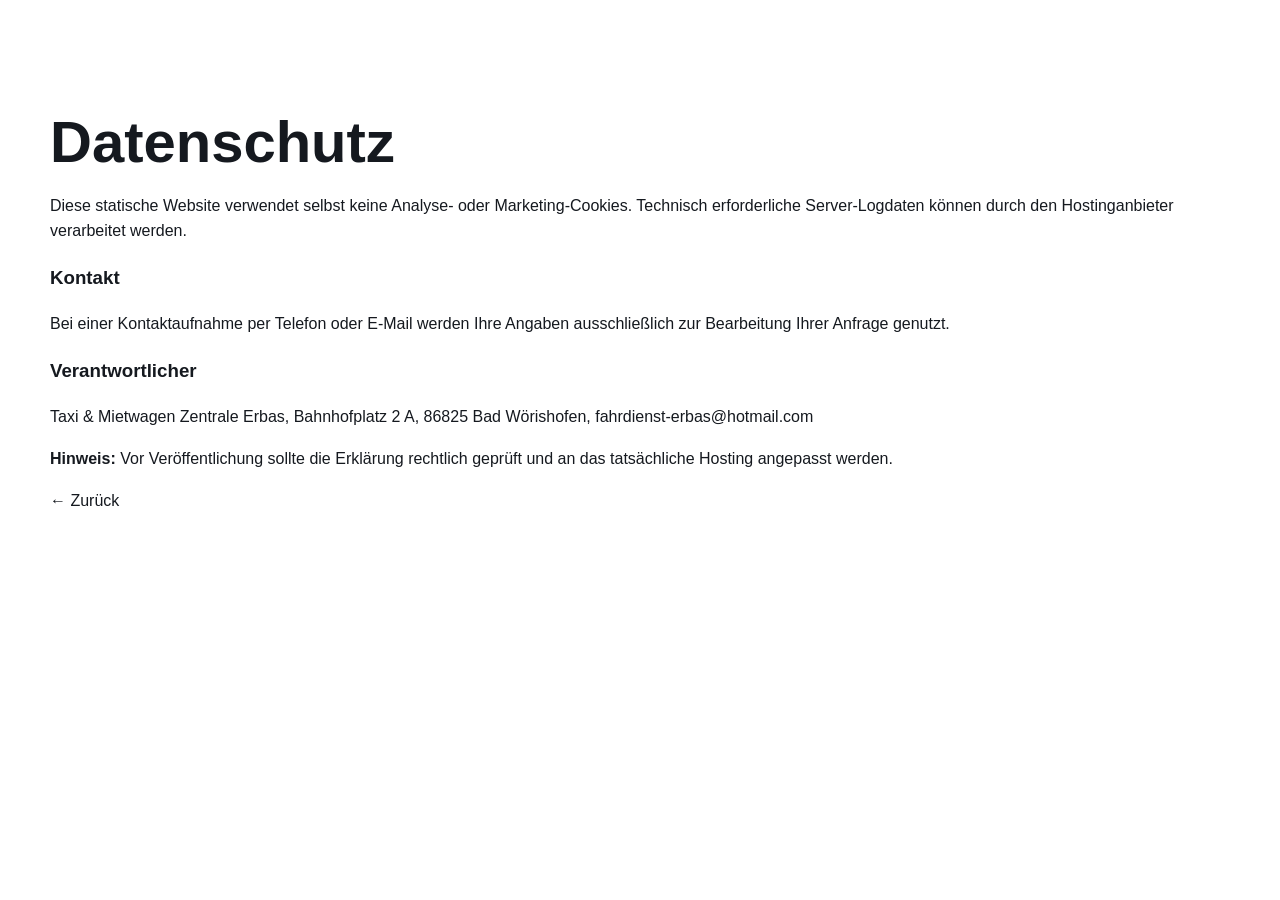
<file: datenschutz.html>
<!doctype html><html lang="de"><head><meta charset="utf-8"><meta name="viewport" content="width=device-width,initial-scale=1"><title>Datenschutz</title><link rel="stylesheet" href="assets/css/style.css"></head><body><main class="section"><div class="container"><h2>Datenschutz</h2><p>Diese statische Website verwendet selbst keine Analyse- oder Marketing-Cookies. Technisch erforderliche Server-Logdaten können durch den Hostinganbieter verarbeitet werden.</p><h3>Kontakt</h3><p>Bei einer Kontaktaufnahme per Telefon oder E-Mail werden Ihre Angaben ausschließlich zur Bearbeitung Ihrer Anfrage genutzt.</p><h3>Verantwortlicher</h3><p>Taxi & Mietwagen Zentrale Erbas, Bahnhofplatz 2 A, 86825 Bad Wörishofen, fahrdienst-erbas@hotmail.com</p><p><strong>Hinweis:</strong> Vor Veröffentlichung sollte die Erklärung rechtlich geprüft und an das tatsächliche Hosting angepasst werden.</p><a href="index.html">← Zurück</a></div></main></body></html>
</file>
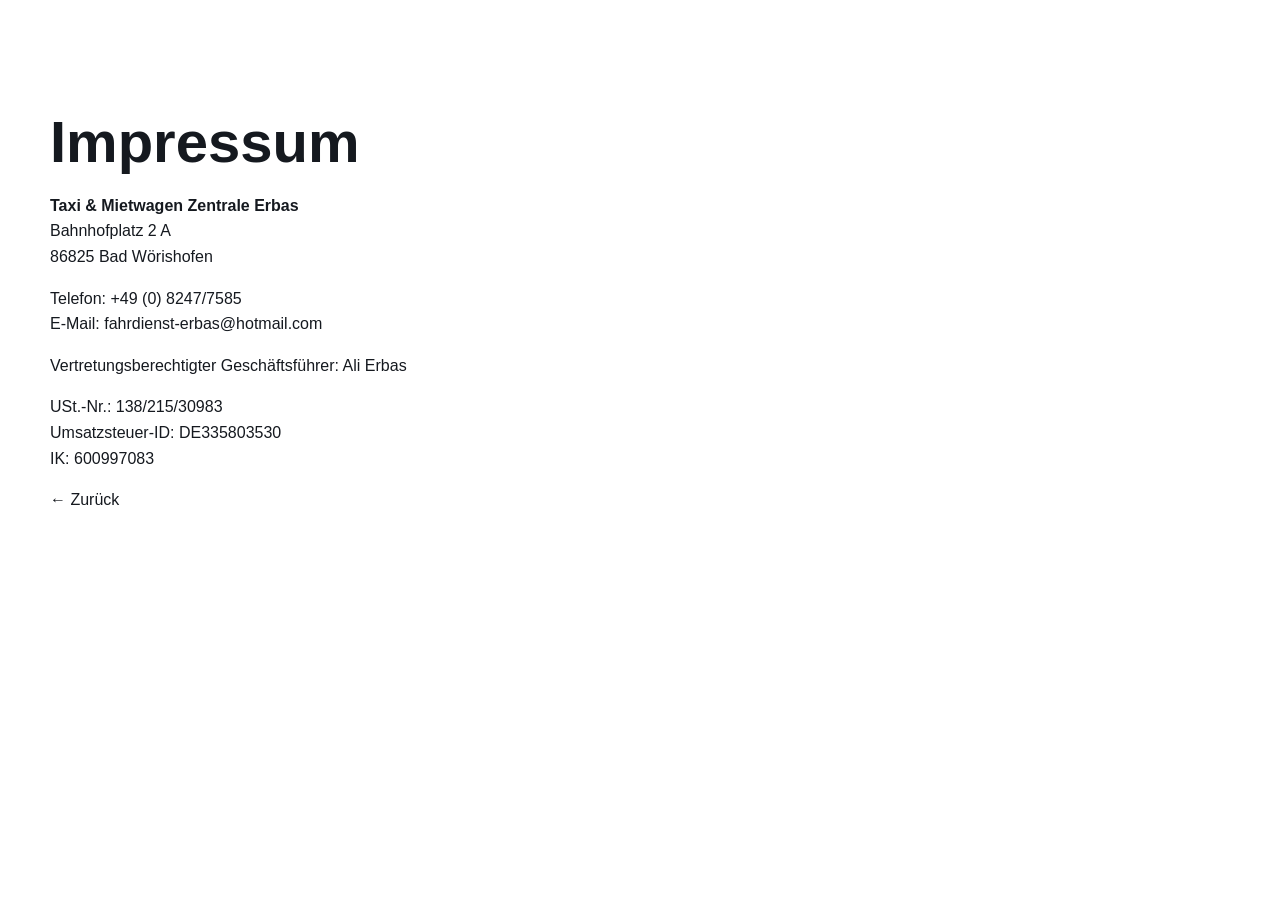
<file: impressum.html>
<!doctype html><html lang="de"><head><meta charset="utf-8"><meta name="viewport" content="width=device-width,initial-scale=1"><title>Impressum</title><link rel="stylesheet" href="assets/css/style.css"></head><body><main class="section"><div class="container"><h2>Impressum</h2><p><strong>Taxi & Mietwagen Zentrale Erbas</strong><br>Bahnhofplatz 2 A<br>86825 Bad Wörishofen</p><p>Telefon: +49 (0) 8247/7585<br>E-Mail: fahrdienst-erbas@hotmail.com</p><p>Vertretungsberechtigter Geschäftsführer: Ali Erbas</p><p>USt.-Nr.: 138/215/30983<br>Umsatzsteuer-ID: DE335803530<br>IK: 600997083</p><a href="index.html">← Zurück</a></div></main></body></html>
</file>
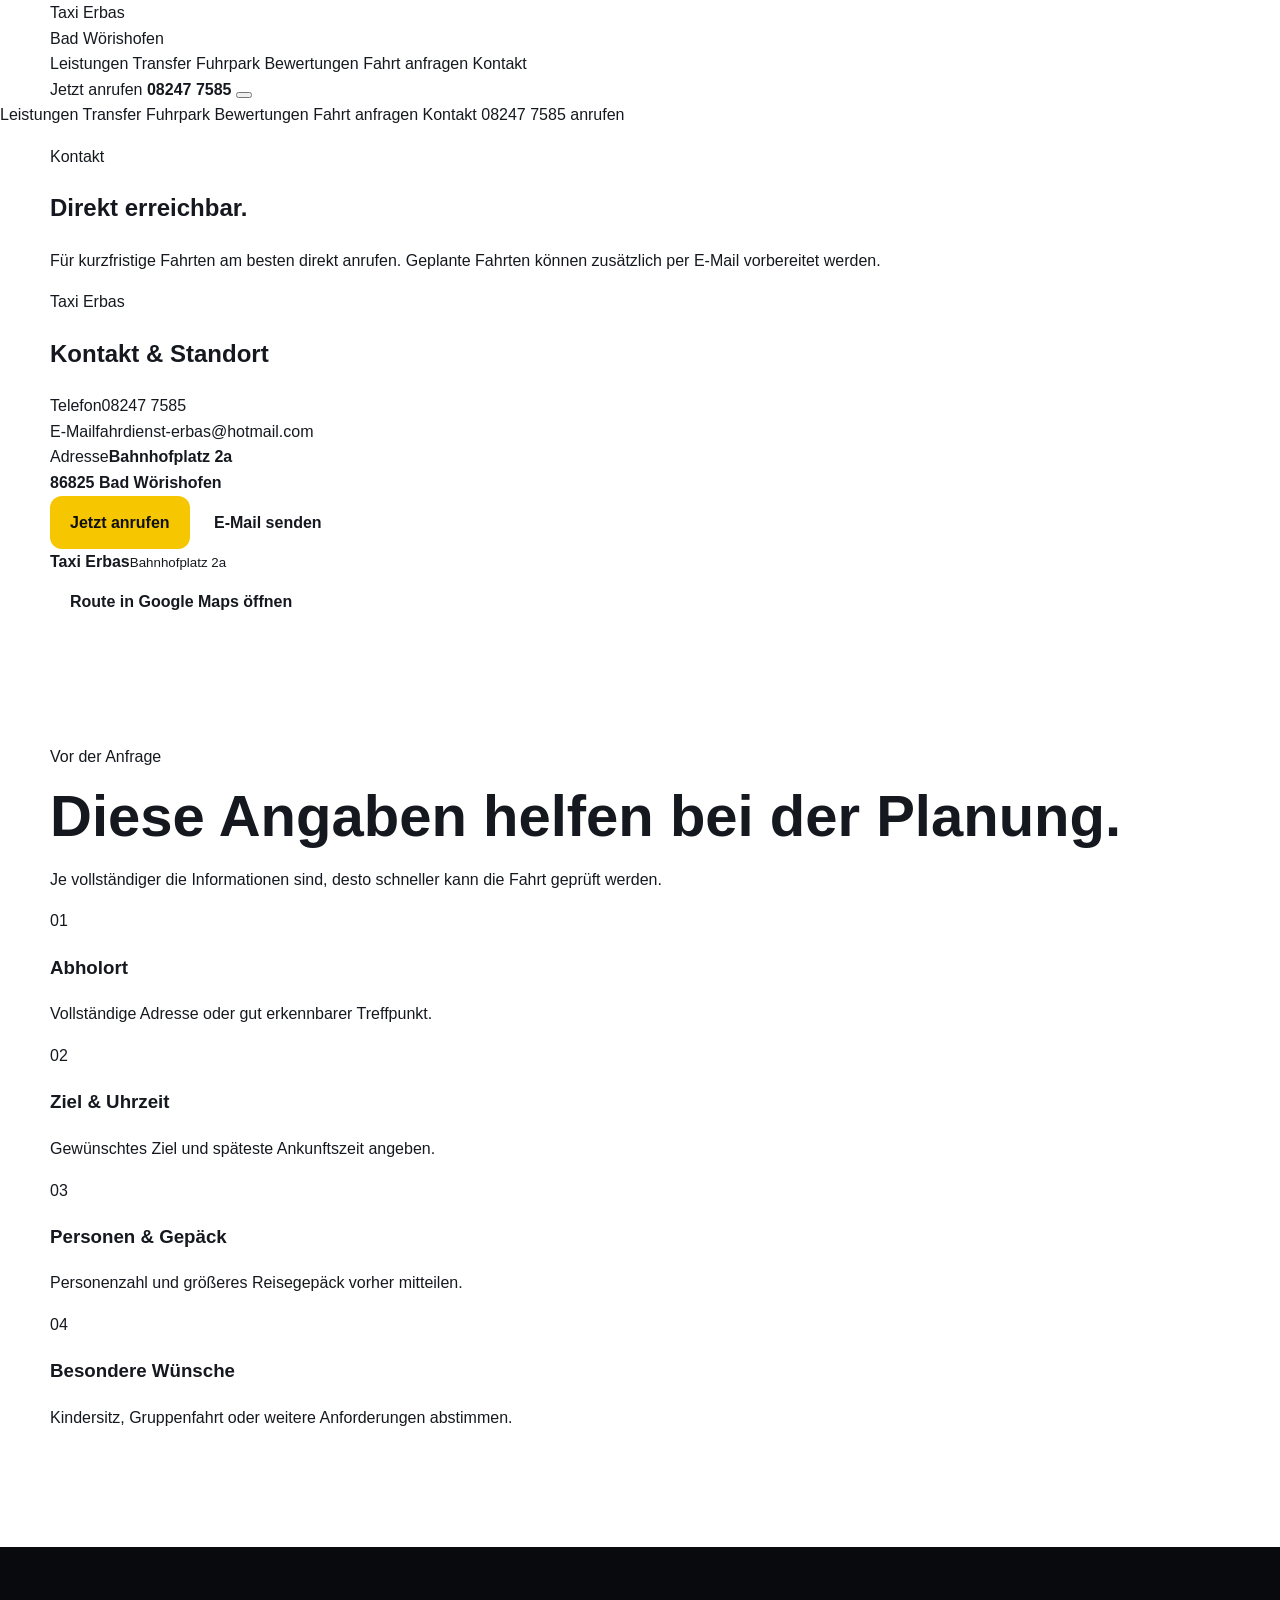
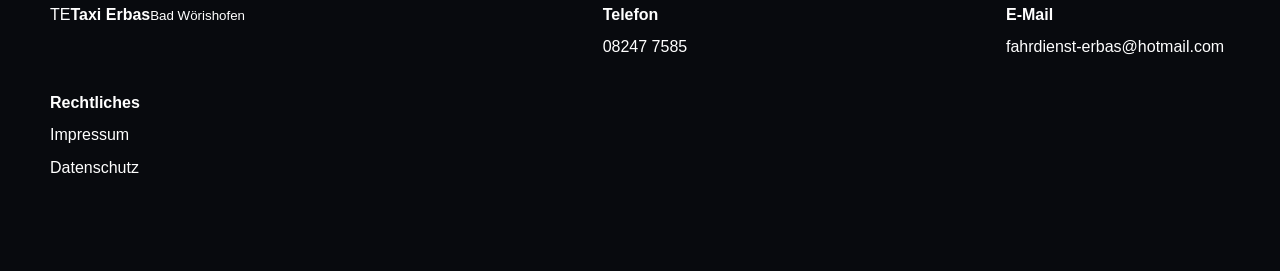
<file: kontakt.html>
<!doctype html><html lang="de"><head><meta charset="utf-8"><meta name="viewport" content="width=device-width,initial-scale=1"><title>Kontakt | Taxi Erbas</title><link rel="icon" href="assets/favicon.svg" type="image/svg+xml"><link rel="stylesheet" href="assets/css/style.css"><script defer src="assets/js/main.js"></script></head><body>
<header class="brand-header">
  <div class="brand-topline"></div>
  <div class="container brand-header-inner">
    <a class="brand-identity" href="index.html" aria-label="Taxi Erbas Startseite">
      <div class="brand-name">Taxi Erbas</div>
      <div class="brand-location">Bad Wörishofen</div>
    </a>

    <nav class="brand-nav" aria-label="Hauptnavigation">
      <a href="index.html#leistungen">Leistungen</a>
      <a href="index.html#transfer">Transfer</a>
      <a href="fuhrpark.html">Fuhrpark</a>
      <a href="index.html#bewertungen">Bewertungen</a>
      <a href="index.html#anfrage">Fahrt anfragen</a>
      <a href="kontakt.html">Kontakt</a>
    </nav>

    <a class="brand-phone" href="tel:+4982477585">
      <span class="brand-phone-label">Jetzt anrufen</span>
      <strong>08247 7585</strong>
    </a>

    <button class="brand-menu" type="button" aria-label="Menü öffnen" aria-expanded="false">
      <span></span><span></span><span></span>
    </button>
  </div>

  <div class="brand-mobile-nav">
    <a href="index.html#leistungen">Leistungen</a>
    <a href="index.html#transfer">Transfer</a>
    <a href="fuhrpark.html">Fuhrpark</a>
    <a href="index.html#bewertungen">Bewertungen</a>
    <a href="index.html#anfrage">Fahrt anfragen</a>
    <a href="kontakt.html">Kontakt</a>
    <a class="brand-mobile-phone" href="tel:+4982477585">08247 7585 anrufen</a>
  </div>
</header>
<main>
<section class="pagehero contact-hero">
  <div class="container">
    <p class="kicker">Kontakt</p>
    <h1>Direkt erreichbar.</h1>
    <p>Für kurzfristige Fahrten am besten direkt anrufen. Geplante Fahrten können zusätzlich per E-Mail vorbereitet werden.</p>
  </div>
</section>

<section class="content-section">
  <div class="container contact-final-grid">
    <div class="contact-final-card reveal">
      <p class="kicker dark">Taxi Erbas</p>
      <h2>Kontakt & Standort</h2>
      <div class="contact-line"><span>Telefon</span><a href="tel:+4982477585">08247 7585</a></div>
      <div class="contact-line"><span>E-Mail</span><a href="mailto:fahrdienst-erbas@hotmail.com">fahrdienst-erbas@hotmail.com</a></div>
      <div class="contact-line"><span>Adresse</span><strong>Bahnhofplatz 2a<br>86825 Bad Wörishofen</strong></div>
      <div class="contact-actions">
        <a class="btn primary" href="tel:+4982477585">Jetzt anrufen</a>
        <a class="btn outline" href="mailto:fahrdienst-erbas@hotmail.com">E-Mail senden</a>
      </div>
    </div>

    <div class="contact-map-card reveal">
      <div class="contact-map-grid"></div>
      <div class="contact-map-pin"><span></span><b>Taxi Erbas</b><small>Bahnhofplatz 2a</small></div>
      <a class="btn light map-button" href="https://maps.google.com/?q=Bahnhofplatz+2a,+86825+Bad+Wörishofen" target="_blank" rel="noopener">Route in Google Maps öffnen</a>
    </div>
  </div>
</section>

<section class="section contact-hints">
  <div class="container">
    <div class="heading reveal"><div><p class="kicker dark">Vor der Anfrage</p><h2>Diese Angaben helfen bei der Planung.</h2></div><p>Je vollständiger die Informationen sind, desto schneller kann die Fahrt geprüft werden.</p></div>
    <div class="hint-grid">
      <article><span>01</span><h3>Abholort</h3><p>Vollständige Adresse oder gut erkennbarer Treffpunkt.</p></article>
      <article><span>02</span><h3>Ziel & Uhrzeit</h3><p>Gewünschtes Ziel und späteste Ankunftszeit angeben.</p></article>
      <article><span>03</span><h3>Personen & Gepäck</h3><p>Personenzahl und größeres Reisegepäck vorher mitteilen.</p></article>
      <article><span>04</span><h3>Besondere Wünsche</h3><p>Kindersitz, Gruppenfahrt oder weitere Anforderungen abstimmen.</p></article>
    </div>
  </div>
</section>
</main>
<footer><div class="container footer-grid"><div><a class="logo" href="index.html"><span class="logo-box">TE</span><span><b>Taxi Erbas</b><small>Bad Wörishofen</small></span></a></div><div><b>Telefon</b><a href="tel:+4982477585">08247 7585</a></div><div><b>E-Mail</b><a href="mailto:fahrdienst-erbas@hotmail.com">fahrdienst-erbas@hotmail.com</a></div><div><b>Rechtliches</b><a href="impressum.html">Impressum</a><a href="datenschutz.html">Datenschutz</a></div></div></footer></body></html>
</file>
<file: assets/css/style.css>
:root{--yellow:#f6c700;--dark:#0b0e13;--ink:#15191f;--muted:#68707c;--paper:#f4f3ef;--line:#dedfdc}*{box-sizing:border-box}html{scroll-behavior:smooth}body{margin:0;font-family:Arial,Helvetica,sans-serif;color:var(--ink);line-height:1.6}a{text-decoration:none;color:inherit}img{display:block;width:100%}.container{width:min(1180px,calc(100% - 40px));margin:auto}.site-header{position:sticky;top:0;z-index:50;background:rgba(11,14,19,.97);backdrop-filter:blur(15px)}.nav-wrap{min-height:76px;display:flex;align-items:center;justify-content:space-between}.brand{display:flex;align-items:center;gap:12px;color:#fff}.brand-mark{display:grid;place-items:center;width:44px;height:44px;border-radius:13px;background:var(--yellow);color:#111;font-weight:900}.brand strong,.brand small{display:block}.brand small{color:#9da4ae;font-size:11px}.main-nav{display:flex;align-items:center;gap:24px;color:#e6e8ec;font-size:13px}.nav-call{padding:11px 15px;border-radius:11px;background:var(--yellow);color:#111;font-weight:900}.menu-toggle{display:none;border:0;background:var(--yellow);width:44px;height:44px;border-radius:11px}.hero{position:relative;min-height:720px;display:grid;align-items:center;background:url("https://static.wixstatic.com/media/11062b_0010dd216f5447cfab09a3355e2803fb~mv2_d_3840_2200_s_2.jpg/v1/fill/w_940%2Ch_440%2Cal_c%2Cq_85%2Cusm_0.66_1.00_0.01%2Cenc_avif%2Cquality_auto/Taxi%20On%20Road%20Header.jpg") center/cover;color:#fff}.hero-overlay{position:absolute;inset:0;background:linear-gradient(90deg,rgba(6,8,12,.95),rgba(6,8,12,.7),rgba(6,8,12,.2))}.hero-grid{position:relative;display:grid;grid-template-columns:1.2fr .8fr;gap:70px;align-items:center;padding:100px 0}.eyebrow{color:var(--yellow);font-size:11px;font-weight:900;text-transform:uppercase;letter-spacing:.15em}.eyebrow.dark{color:#8c7100}.hero h1,.section h2{margin:12px 0 20px;line-height:1.05}.hero h1{font-size:clamp(48px,7vw,82px)}.hero-copy>p{max-width:650px;color:#d0d4da;font-size:18px}.hero-actions{display:flex;gap:12px;flex-wrap:wrap;margin:30px 0}.btn{display:inline-flex;padding:14px 20px;border:0;border-radius:12px;font-weight:900}.primary{background:var(--yellow);color:#111}.ghost{border:1px solid rgba(255,255,255,.35)}.hero-facts{display:flex;gap:10px;flex-wrap:wrap}.hero-facts span{padding:9px 12px;border-radius:999px;background:rgba(255,255,255,.1);font-size:11px}.hero-card{justify-self:end;width:min(100%,350px);padding:28px;border-radius:24px;background:rgba(255,255,255,.95);color:#111}.hero-card span,.hero-card strong,.hero-card small,.hero-card a{display:block}.hero-card strong{font-size:32px}.hero-card small{color:var(--muted)}.hero-card a{margin-top:18px;font-weight:800}.quick-contact{margin-top:-38px;position:relative;z-index:5}.quick-grid{display:grid;grid-template-columns:repeat(3,1fr);gap:12px}.quick-grid a{padding:22px;border-radius:18px;background:#fff;box-shadow:0 18px 50px rgba(0,0,0,.12)}.quick-grid b,.quick-grid span{display:block}.quick-grid span{color:var(--muted);font-size:13px}.section{padding:100px 0}.split{display:grid;grid-template-columns:1fr 1fr;gap:70px}.section h2{font-size:clamp(35px,5vw,58px)}.split p,.section-head>p{color:var(--muted)}.section-head{display:flex;justify-content:space-between;gap:50px;align-items:end;margin-bottom:38px}.section-head>p{max-width:470px}.services{background:var(--paper)}.cards{display:grid;grid-template-columns:repeat(4,1fr);gap:15px}.cards article{min-height:260px;padding:25px;border-radius:22px;background:#fff;border:1px solid var(--line)}.cards article>span{color:#987b00;font-size:11px;font-weight:900}.cards h3{font-size:20px;line-height:1.2}.cards p{color:var(--muted);font-size:13px}.fleet{background:var(--dark);color:#fff}.section-head.light>p{color:#a7aeb8}.fleet-stats{display:grid;grid-template-columns:repeat(3,1fr);gap:14px;margin-bottom:22px}.fleet-stats div{padding:24px;border-radius:20px;background:#151a22}.fleet-stats strong,.fleet-stats span{display:block}.fleet-stats strong{color:var(--yellow);font-size:42px}.fleet-gallery{display:grid;grid-template-columns:repeat(2,1fr);gap:14px}.fleet-gallery img{height:360px;object-fit:cover;border-radius:22px}.travel{background:#111722;color:#fff}.travel-grid{display:grid;grid-template-columns:1.3fr .7fr;gap:60px;align-items:center}.travel-copy p,.travel-copy li{color:#bcc2cb}.travel-card{padding:30px;border-radius:24px;background:var(--yellow);color:#111}.travel-card h3{font-size:34px}.contact{background:var(--paper)}.contact-grid{display:grid;grid-template-columns:1fr 1fr;gap:70px}.contact-list{display:grid;gap:10px;margin-top:25px}.contact-list a,.contact-list div{padding:16px;border-radius:15px;background:#fff}.contact-list b,.contact-list span{display:block}.contact-list span{color:var(--muted);font-size:13px}.contact-form{display:grid;gap:14px;padding:28px;border-radius:24px;background:#fff}.contact-form label{font-size:12px;font-weight:800}.contact-form input,.contact-form textarea{width:100%;margin-top:6px;padding:13px;border:1px solid var(--line);border-radius:10px}.contact-form small{color:var(--muted)}footer{padding:55px 0 90px;background:#080a0e;color:#fff}.footer-grid{display:grid;grid-template-columns:1.4fr 1fr .6fr;gap:30px}.footer-grid div{display:grid;align-content:start;gap:7px}.copyright{margin-top:35px;padding-top:20px;border-top:1px solid rgba(255,255,255,.1);color:#777f89;font-size:12px}.mobile-bar{display:none}.reveal{opacity:0;transform:translateY(22px);transition:.6s}.reveal.visible{opacity:1;transform:none}@media(max-width:900px){.menu-toggle{display:block}.main-nav{position:absolute;left:0;right:0;top:76px;display:none;flex-direction:column;padding:18px 20px;background:#0b0e13}.main-nav.open{display:flex}.hero-grid,.split,.travel-grid,.contact-grid{grid-template-columns:1fr}.hero-card{justify-self:start}.cards{grid-template-columns:repeat(2,1fr)}.section-head{display:block}.fleet-gallery img{height:300px}}@media(max-width:600px){.container{width:min(100% - 22px,1180px)}.nav-wrap{min-height:66px}.main-nav{top:66px}.hero{min-height:auto}.hero-grid{padding:65px 0 90px;gap:35px}.hero h1{font-size:44px}.hero-copy>p{font-size:15px}.hero-card{width:100%;padding:22px}.quick-contact{margin-top:-28px}.quick-grid,.cards,.fleet-stats,.fleet-gallery{grid-template-columns:1fr}.section{padding:68px 0}.section h2{font-size:36px}.fleet-gallery img{height:240px}.contact-form{padding:18px}.footer-grid{grid-template-columns:1fr}.mobile-bar{position:fixed;left:0;right:0;bottom:0;z-index:60;display:grid;grid-template-columns:1fr 1fr;padding:8px;background:#090b0f}.mobile-bar a{padding:13px;text-align:center;font-weight:900}.mobile-bar a:first-child{background:var(--yellow);color:#111}.mobile-bar a:last-child{color:#fff;border:1px solid #30343a}}
.service-area{background:#fff}.location-grid{display:grid;grid-template-columns:1.2fr .8fr;gap:22px}.map-card,.area-card{border-radius:24px;overflow:hidden;background:var(--paper);border:1px solid var(--line)}.map-card iframe{display:block;width:100%;height:430px;border:0}.map-card>a{display:block;padding:15px 20px;font-weight:900}.area-card{padding:30px}.area-card h3{font-size:32px;line-height:1.1;margin:10px 0 20px}.area-tags{display:flex;flex-wrap:wrap;gap:9px;margin-bottom:28px}.area-tags span{padding:9px 12px;border-radius:999px;background:#fff;border:1px solid var(--line);font-size:12px;font-weight:800}.faq-section{background:var(--paper)}.faq-list{display:grid;gap:12px}.faq-list details{background:#fff;border:1px solid var(--line);border-radius:17px;padding:0 20px}.faq-list summary{cursor:pointer;list-style:none;padding:20px 38px 20px 0;font-weight:900;position:relative}.faq-list summary::-webkit-details-marker{display:none}.faq-list summary:after{content:"+";position:absolute;right:0;top:15px;font-size:25px}.faq-list details[open] summary:after{content:"–"}.faq-list p{margin:0 0 20px;color:var(--muted);max-width:900px}.floating-call{position:fixed;right:22px;bottom:22px;z-index:55;display:grid;place-items:center;width:58px;height:58px;border-radius:50%;background:var(--yellow);color:#111;font-size:24px;box-shadow:0 16px 40px rgba(0,0,0,.28)}@media(max-width:900px){.location-grid{grid-template-columns:1fr}.floating-call{bottom:82px}}@media(max-width:600px){.map-card iframe{height:310px}.area-card{padding:22px}.area-card h3{font-size:27px}.floating-call{right:14px;bottom:78px;width:52px;height:52px}}

/* Paket 3 – Weitere Fahrdienste */
.extra-services{position:relative;overflow:hidden;background:radial-gradient(circle at 90% 15%,rgba(246,199,0,.16),transparent 28%),linear-gradient(135deg,#0b0e13 0%,#111722 55%,#17140a 100%);color:#fff}.extra-head>p{color:#b7bec8}.extra-service-grid{display:grid;grid-template-columns:1fr 1fr;gap:22px}.extra-card{position:relative;overflow:hidden;min-height:570px;padding:36px;border:1px solid rgba(255,255,255,.11);border-radius:28px;background:rgba(255,255,255,.065);box-shadow:0 26px 70px rgba(0,0,0,.25);backdrop-filter:blur(12px)}.prestige-card{background:linear-gradient(145deg,rgba(246,199,0,.98),rgba(216,169,0,.94));color:#111}.extra-number{position:absolute;right:28px;top:18px;font-size:76px;line-height:1;font-weight:900;color:rgba(255,255,255,.08)}.prestige-card .extra-number{color:rgba(0,0,0,.08)}.service-label{display:inline-flex;padding:8px 11px;border-radius:999px;background:rgba(246,199,0,.14);color:var(--yellow);text-transform:uppercase;letter-spacing:.12em;font-size:10px;font-weight:900}.prestige-card .service-label{background:rgba(0,0,0,.1);color:#111}.extra-card h3{max-width:530px;margin:24px 0 18px;font-size:clamp(30px,4vw,48px);line-height:1.05}.extra-card>p{max-width:570px;color:#b9c0ca}.prestige-card>p{color:rgba(0,0,0,.68)}.route-list{display:grid;gap:9px;margin:28px 0}.route-list div{display:flex;justify-content:space-between;gap:18px;padding:14px 16px;border:1px solid rgba(255,255,255,.1);border-radius:14px;background:rgba(255,255,255,.055)}.route-list span{color:#bec5ce;text-align:right}.premium-list{display:grid;grid-template-columns:1fr 1fr;gap:10px;padding:0;margin:28px 0;list-style:none}.premium-list li{padding:13px 14px;border-radius:13px;background:rgba(0,0,0,.09);font-weight:800;font-size:13px}.extra-action{display:inline-flex;margin-top:12px;font-weight:900;border-bottom:2px solid currentColor}.prestige-actions{display:flex;align-items:center;gap:18px;flex-wrap:wrap}.prestige-phone{font-weight:900}.extra-note{display:flex;justify-content:space-between;gap:25px;align-items:center;margin-top:22px;padding:22px 26px;border-radius:20px;background:#fff;color:#111}.extra-note span{color:#717780;font-size:13px}.extra-note strong{text-align:right;font-size:18px}@media(max-width:900px){.extra-service-grid{grid-template-columns:1fr}.extra-card{min-height:auto}}@media(max-width:600px){.extra-card{padding:25px 20px;border-radius:22px}.extra-card h3{font-size:34px}.premium-list{grid-template-columns:1fr}.route-list div{display:grid;gap:2px}.route-list span{text-align:left}.extra-note{display:block;padding:20px}.extra-note strong{display:block;text-align:left;margin-top:6px}}


/* Paket 3 V2 – dritter Zusatzdienst RunningCars */
.extra-service-grid.three-services{
  grid-template-columns:repeat(3,minmax(0,1fr));
}
.three-services .extra-card{
  min-height:620px;
}
.running-card{
  background:linear-gradient(145deg,rgba(255,255,255,.1),rgba(255,255,255,.045));
}
.running-card:after{
  background:rgba(255,255,255,.09);
}
.running-list{
  display:grid;
  gap:10px;
  padding:0;
  margin:28px 0;
  list-style:none;
}
.running-list li{
  position:relative;
  padding:13px 14px 13px 38px;
  border:1px solid rgba(255,255,255,.1);
  border-radius:13px;
  background:rgba(255,255,255,.055);
  color:#d3d8df;
  font-size:13px;
  font-weight:800;
}
.running-list li:before{
  content:"✓";
  position:absolute;
  left:14px;
  color:var(--yellow);
  font-weight:900;
}
@media(max-width:1100px){
  .extra-service-grid.three-services{
    grid-template-columns:1fr 1fr;
  }
  .running-card{
    grid-column:1/-1;
    min-height:auto;
  }
  .running-list{
    grid-template-columns:1fr 1fr;
  }
}
@media(max-width:760px){
  .extra-service-grid.three-services{
    grid-template-columns:1fr;
  }
  .running-card{
    grid-column:auto;
  }
  .three-services .extra-card{
    min-height:auto;
  }
  .running-list{
    grid-template-columns:1fr;
  }
}

/* Paket 4 – Fuhrpark Vorschau und Unterseite */
.fleet-preview-grid{display:grid;grid-template-columns:repeat(3,minmax(0,1fr));gap:18px;margin-top:28px}
.fleet-preview-card{position:relative;overflow:hidden;min-height:250px;padding:28px;border:1px solid rgba(255,255,255,.12);border-radius:24px;background:rgba(255,255,255,.07);color:#fff;transition:transform .3s ease,background .3s ease,border-color .3s ease}
.fleet-preview-card:hover{transform:translateY(-7px);background:rgba(255,255,255,.11);border-color:rgba(246,199,0,.55)}
.fleet-preview-card>span{display:inline-flex;color:var(--yellow);font-weight:900;letter-spacing:.12em}
.fleet-preview-card h3{margin:42px 0 10px;font-size:28px}
.fleet-preview-card p{color:#bcc3cc;min-height:52px}
.fleet-preview-card b{display:inline-block;margin-top:22px;color:var(--yellow)}
.fleet-preview-action{text-align:center;margin-top:32px}
.subpage-hero{padding:150px 0 86px;background:radial-gradient(circle at 80% 10%,rgba(246,199,0,.18),transparent 26%),linear-gradient(135deg,#090d13,#161b24);color:#fff}
.subpage-hero-grid{display:grid;grid-template-columns:1.25fr .75fr;gap:36px;align-items:end}
.subpage-hero h1{max-width:850px;margin:12px 0 20px;font-size:clamp(48px,7vw,92px);line-height:.96}
.subpage-hero p{max-width:670px;color:#bec5ce;font-size:18px}
.subpage-facts{display:grid;grid-template-columns:repeat(3,1fr);gap:12px}
.subpage-facts div{padding:20px;border:1px solid rgba(255,255,255,.12);border-radius:18px;background:rgba(255,255,255,.06)}
.subpage-facts strong{display:block;color:var(--yellow);font-size:34px}.subpage-facts span{font-size:12px;color:#c6ccd4}
.fleet-category{padding:88px 0}.fleet-category.alt{background:#f3f4f6}.fleet-category.dark{background:#10151d;color:#fff}
.fleet-category-head{display:grid;grid-template-columns:.8fr 1.2fr;gap:50px;align-items:end;margin-bottom:34px}
.fleet-category-head h2{margin:8px 0 0;font-size:clamp(40px,5vw,68px);line-height:1}.fleet-category-head p{color:#6d737c;font-size:17px}.dark .fleet-category-head p{color:#bcc3cc}
.vehicle-showcase{display:grid;grid-template-columns:1.25fr .75fr;gap:22px}
.vehicle-image{min-height:470px;border-radius:28px;background-size:cover;background-position:center;box-shadow:0 25px 70px rgba(0,0,0,.15)}
.vehicle-info{padding:32px;border-radius:28px;background:#fff;box-shadow:0 20px 60px rgba(0,0,0,.1)}
.dark .vehicle-info{background:rgba(255,255,255,.07);border:1px solid rgba(255,255,255,.1)}
.vehicle-info h3{font-size:32px;margin:0 0 12px}.vehicle-info>p{color:#727983}.dark .vehicle-info>p{color:#bbc2cb}
.vehicle-features{display:grid;grid-template-columns:1fr 1fr;gap:10px;margin:26px 0;padding:0;list-style:none}
.vehicle-features li{padding:13px;border-radius:13px;background:#f1f3f5;font-size:13px;font-weight:800}.dark .vehicle-features li{background:rgba(255,255,255,.08)}
.vehicle-note{padding:16px;border-left:3px solid var(--yellow);background:rgba(246,199,0,.1);font-size:13px;margin-bottom:22px}
.fleet-cta{padding:72px 0;background:var(--yellow)}.fleet-cta-inner{display:flex;justify-content:space-between;align-items:center;gap:30px}.fleet-cta h2{margin:0;font-size:clamp(34px,5vw,58px);line-height:1}.fleet-cta p{margin:10px 0 0;max-width:680px}.fleet-cta .btn{background:#111;color:#fff}
@media(max-width:900px){.fleet-preview-grid{grid-template-columns:1fr}.subpage-hero-grid,.fleet-category-head,.vehicle-showcase{grid-template-columns:1fr}.subpage-facts{margin-top:20px}.vehicle-image{min-height:360px}.fleet-cta-inner{display:block}.fleet-cta .btn{margin-top:22px}}
@media(max-width:600px){.subpage-hero{padding:120px 0 64px}.subpage-facts{grid-template-columns:1fr}.vehicle-features{grid-template-columns:1fr}.vehicle-image{min-height:260px}.vehicle-info{padding:23px}.fleet-category{padding:62px 0}}


/* Paket 4 V2 – Premium-Fuhrpark und verbesserte Startseiten-Vorschau */
.fleet-preview-premium{background:linear-gradient(145deg,#080b10,#111722)}
.home-fleet-showcase{display:grid;grid-template-columns:1.55fr .85fr;gap:16px;margin-top:34px}
.home-fleet-main,.home-fleet-side a{position:relative;overflow:hidden;border-radius:28px;color:#fff}
.home-fleet-main{min-height:545px}.home-fleet-main img,.home-fleet-side img{width:100%;height:100%;object-fit:cover;transition:transform .65s ease}
.home-fleet-main:hover img,.home-fleet-side a:hover img{transform:scale(1.045)}
.home-fleet-shade,.home-fleet-side a:after{position:absolute;inset:0;content:"";background:linear-gradient(180deg,transparent 35%,rgba(5,7,10,.9))}
.home-fleet-copy{position:absolute;left:34px;right:34px;bottom:32px;z-index:2}.home-fleet-copy small{color:var(--yellow);font-weight:900;text-transform:uppercase;letter-spacing:.12em}.home-fleet-copy h3{max-width:620px;margin:8px 0 18px;font-size:clamp(32px,4vw,54px);line-height:1.02}.home-fleet-copy b{color:var(--yellow)}
.home-fleet-side{display:grid;gap:16px}.home-fleet-side a{min-height:264px}.home-fleet-side span{position:absolute;z-index:2;left:24px;right:24px;bottom:22px}.home-fleet-side b,.home-fleet-side small{display:block}.home-fleet-side b{font-size:21px}.home-fleet-side small{color:#d5d9df}
.home-fleet-bottom{display:grid;grid-template-columns:repeat(3,1fr) auto;gap:12px;align-items:center;margin-top:16px}.home-fleet-stat{padding:18px 20px;border:1px solid rgba(255,255,255,.1);border-radius:18px;background:rgba(255,255,255,.055)}.home-fleet-stat strong,.home-fleet-stat span{display:block}.home-fleet-stat strong{color:var(--yellow);font-size:30px;line-height:1}.home-fleet-stat span{margin-top:6px;color:#bac1ca;font-size:12px}

.fleet-hero-premium{position:relative;min-height:790px;display:flex;align-items:center;color:#fff;overflow:hidden}.fleet-hero-premium>img{position:absolute;inset:0;width:100%;height:100%;object-fit:cover}.fleet-hero-overlay{position:absolute;inset:0;background:linear-gradient(90deg,rgba(5,7,10,.96) 0%,rgba(5,7,10,.78) 48%,rgba(5,7,10,.22) 100%)}.fleet-hero-content{position:relative;z-index:2;padding:120px 0 190px}.fleet-hero-content h1{max-width:900px;margin:14px 0 24px;font-size:clamp(58px,8vw,108px);line-height:.9}.fleet-hero-content p{max-width:680px;color:#d2d6dc;font-size:19px}.fleet-hero-actions{display:flex;gap:12px;flex-wrap:wrap;margin-top:30px}.fleet-hero-numbers{position:absolute;z-index:3;left:50%;bottom:34px;transform:translateX(-50%);display:grid;grid-template-columns:repeat(3,1fr);gap:12px}.fleet-hero-numbers div{padding:22px 26px;border:1px solid rgba(255,255,255,.15);border-radius:20px;background:rgba(12,15,20,.72);backdrop-filter:blur(13px)}.fleet-hero-numbers strong,.fleet-hero-numbers span{display:block}.fleet-hero-numbers strong{color:var(--yellow);font-size:40px;line-height:1}.fleet-hero-numbers span{margin-top:7px;color:#d2d6dc;font-size:12px}
.fleet-anchor-nav{position:sticky;top:76px;z-index:35;background:#fff;border-bottom:1px solid #e3e4e6}.fleet-anchor-nav .container{display:flex;gap:30px;align-items:center;min-height:64px}.fleet-anchor-nav a{font-size:13px;font-weight:900}.fleet-anchor-nav a:last-child{margin-left:auto;color:#967900}
.premium-vehicle-section{padding:110px 0;background:#fff}.premium-grey{background:#f1f2f4}.premium-dark{background:#0c1118;color:#fff}.premium-vehicle-heading{display:grid;grid-template-columns:auto .8fr 1fr;gap:28px;align-items:end;margin-bottom:42px}.vehicle-index{font-size:72px;font-weight:900;color:#e5e7ea;line-height:.8}.premium-dark .vehicle-index{color:rgba(255,255,255,.09)}.premium-vehicle-heading h2{margin:6px 0 0;font-size:clamp(46px,6vw,78px);line-height:.95}.premium-vehicle-heading p{color:#6d747e;font-size:17px}.premium-dark .premium-vehicle-heading p{color:#b5bdc8}
.premium-vehicle-layout{display:grid;grid-template-columns:1.35fr .65fr;gap:22px;align-items:stretch}.premium-vehicle-layout.reverse{grid-template-columns:.65fr 1.35fr}.premium-vehicle-layout.reverse .premium-main-photo{order:2}.premium-main-photo{position:relative;min-height:600px;margin:0;overflow:hidden;border-radius:30px;box-shadow:0 26px 70px rgba(0,0,0,.16)}.premium-main-photo img{height:100%;object-fit:cover;transition:transform .7s ease}.premium-main-photo:hover img{transform:scale(1.035)}.premium-main-photo:after{content:"";position:absolute;inset:0;background:linear-gradient(180deg,transparent 65%,rgba(0,0,0,.78))}.premium-main-photo figcaption{position:absolute;z-index:2;left:28px;bottom:25px;color:#fff;font-weight:900;font-size:18px}
.premium-vehicle-card{display:flex;flex-direction:column;padding:34px;border-radius:30px;background:#fff;box-shadow:0 22px 65px rgba(0,0,0,.1)}.premium-grey .premium-vehicle-card{background:#fff}.premium-vehicle-card h3{margin:0 0 12px;font-size:34px;line-height:1.05}.premium-vehicle-card>p{color:#717984}.icon-feature-grid{display:grid;grid-template-columns:1fr 1fr;gap:10px;margin:26px 0}.icon-feature-grid span{display:flex;align-items:center;gap:9px;padding:13px;border-radius:14px;background:#f0f2f4;font-size:12px;font-weight:800}.icon-feature-grid b{display:grid;place-items:center;min-width:27px;height:27px;border-radius:8px;background:var(--yellow);color:#111}.premium-vehicle-card .btn{margin-top:auto;justify-content:center}.premium-hint{margin:0 0 22px;padding:15px;border-left:3px solid var(--yellow);background:rgba(246,199,0,.11);font-size:12px}.dark-card{background:rgba(255,255,255,.07);border:1px solid rgba(255,255,255,.1);box-shadow:none}.dark-card>p{color:#b7bfc9}.dark-card .icon-feature-grid span{background:rgba(255,255,255,.08)}
.fleet-choice{padding:105px 0;text-align:center;background:var(--yellow)}.fleet-choice h2{max-width:850px;margin:12px auto 18px;font-size:clamp(42px,6vw,75px);line-height:.95}.fleet-choice p{max-width:720px;margin:0 auto 28px}.fleet-choice>div>div{display:flex;justify-content:center;align-items:center;gap:22px;flex-wrap:wrap}.fleet-choice .primary{background:#111;color:#fff}
@media(max-width:1000px){.home-fleet-showcase,.premium-vehicle-layout,.premium-vehicle-layout.reverse{grid-template-columns:1fr}.premium-vehicle-layout.reverse .premium-main-photo{order:0}.home-fleet-main{min-height:430px}.home-fleet-side{grid-template-columns:1fr 1fr}.home-fleet-side a{min-height:240px}.home-fleet-bottom{grid-template-columns:repeat(3,1fr)}.home-fleet-bottom .btn{grid-column:1/-1;justify-content:center}.premium-vehicle-heading{grid-template-columns:auto 1fr}.premium-vehicle-heading p{grid-column:2}.premium-main-photo{min-height:480px}.fleet-anchor-nav{top:76px}}
@media(max-width:700px){.home-fleet-main{min-height:390px}.home-fleet-side{grid-template-columns:1fr}.home-fleet-side a{min-height:230px}.home-fleet-bottom{grid-template-columns:1fr 1fr}.home-fleet-bottom .btn{grid-column:1/-1}.fleet-hero-premium{min-height:740px}.fleet-hero-content{padding:95px 0 245px}.fleet-hero-content h1{font-size:56px}.fleet-hero-content p{font-size:16px}.fleet-hero-numbers{grid-template-columns:1fr;width:min(100% - 22px,1180px);bottom:20px;gap:7px}.fleet-hero-numbers div{display:flex;align-items:center;gap:12px;padding:12px 16px}.fleet-hero-numbers strong{font-size:27px}.fleet-hero-numbers span{margin:0}.fleet-anchor-nav{top:66px;overflow:auto}.fleet-anchor-nav .container{width:max-content;min-width:100%;padding:0 14px;gap:20px}.premium-vehicle-section{padding:70px 0}.premium-vehicle-heading{grid-template-columns:1fr;gap:10px}.vehicle-index{font-size:48px}.premium-vehicle-heading p{grid-column:auto}.premium-main-photo{min-height:330px;border-radius:22px}.premium-vehicle-card{padding:23px;border-radius:22px}.premium-vehicle-card h3{font-size:29px}.icon-feature-grid{grid-template-columns:1fr}.fleet-choice{padding:75px 0}.fleet-choice h2{font-size:42px}}




/* Paket 8 V2 – Google-Bewertungen */
.google-reviews-section{
  position:relative;
  overflow:hidden;
  background:
    radial-gradient(circle at 8% 8%,rgba(246,199,0,.12),transparent 24%),
    linear-gradient(180deg,#f8f8f6 0%,#fff 100%);
}
.google-reviews-head{
  display:flex;
  justify-content:space-between;
  align-items:flex-end;
  gap:36px;
  margin-bottom:38px;
}
.google-reviews-head>div:first-child{
  max-width:720px;
}
.google-reviews-head p{
  max-width:650px;
  color:#6f7379;
}
.google-rating-box{
  display:flex;
  align-items:center;
  gap:16px;
  min-width:260px;
  padding:20px 22px;
  border:1px solid rgba(17,17,17,.08);
  border-radius:22px;
  background:#fff;
  box-shadow:0 20px 55px rgba(17,17,17,.09);
}
.google-mark,
.google-mini-mark{
  display:grid;
  place-items:center;
  font-family:Arial,sans-serif;
  font-weight:800;
}
.google-mark{
  width:48px;
  height:48px;
  border-radius:14px;
  background:linear-gradient(135deg,#4285f4,#34a853 52%,#fbbc05 75%,#ea4335);
  color:#fff;
  font-size:26px;
}
.google-mini-mark{
  margin-left:auto;
  color:#4285f4;
  font-size:18px;
}
.google-rating-line{
  display:flex;
  align-items:center;
  gap:10px;
}
.google-rating-line strong{
  font-size:38px;
  line-height:1;
}
.google-rating-stars,
.google-card-stars{
  color:#fbbc04;
  letter-spacing:.08em;
}
.google-rating-stars .muted-star{
  color:#d9dde3;
}
.google-rating-copy>span{
  display:block;
  margin-top:5px;
  color:#6f7379;
  font-size:13px;
}
.google-review-slider{
  display:grid;
  grid-template-columns:52px minmax(0,1fr) 52px;
  gap:16px;
  align-items:center;
}
.google-review-viewport{
  overflow:hidden;
  padding:8px 2px 24px;
}
.google-review-track{
  display:flex;
  gap:20px;
  transition:transform .55s cubic-bezier(.2,.75,.25,1);
  will-change:transform;
}
.google-review-card{
  flex:0 0 calc((100% - 40px)/3);
  min-height:360px;
  display:flex;
  flex-direction:column;
  padding:26px;
  border:1px solid rgba(17,17,17,.08);
  border-radius:24px;
  background:#fff;
  box-shadow:0 20px 50px rgba(17,17,17,.09);
}
.google-review-card-head{
  display:flex;
  align-items:center;
  gap:12px;
}
.google-review-card-head strong{
  display:block;
  color:#1f2328;
}
.google-review-card-head span{
  display:block;
  margin-top:2px;
  color:#7b8088;
  font-size:12px;
}
.google-avatar{
  width:44px;
  height:44px;
  display:grid;
  place-items:center;
  flex:0 0 44px;
  border-radius:50%;
  color:#fff;
  font-weight:900;
}
.avatar-pink{background:#cc2f72}
.avatar-blue{background:#2b9bb7}
.avatar-dark{background:#222}
.avatar-green{background:#248166}
.avatar-brown{background:#8c5c47}
.google-card-stars{
  margin:22px 0 14px;
  font-size:17px;
}
.google-review-card p{
  flex:1;
  margin:0;
  color:#343940;
  font-size:16px;
  line-height:1.65;
}
.google-review-tag{
  display:inline-flex;
  align-self:flex-start;
  margin-top:22px;
  padding:7px 10px;
  border-radius:999px;
  background:#f1f3f4;
  color:#5f6368;
  font-size:11px;
  font-weight:800;
}
.google-review-nav{
  width:52px;
  height:52px;
  border:0;
  border-radius:50%;
  background:#111722;
  color:#fff;
  font-size:34px;
  line-height:1;
  cursor:pointer;
  box-shadow:0 14px 30px rgba(17,17,17,.18);
  transition:transform .2s ease,background .2s ease;
}
.google-review-nav:hover{
  transform:translateY(-2px);
  background:var(--yellow);
  color:#111;
}
.google-reviews-footer{
  display:flex;
  align-items:center;
  justify-content:space-between;
  gap:20px;
  margin-top:12px;
}
.google-review-dots{
  display:flex;
  gap:8px;
}
.google-review-dots button{
  width:9px;
  height:9px;
  padding:0;
  border:0;
  border-radius:999px;
  background:#c9cdd2;
  cursor:pointer;
  transition:width .25s ease,background .25s ease;
}
.google-review-dots button.is-active{
  width:28px;
  background:#111722;
}
.google-review-note{
  margin:15px 0 0;
  color:#8a8f96;
  font-size:12px;
}
@media(max-width:1050px){
  .google-review-card{
    flex-basis:calc((100% - 20px)/2);
  }
}
@media(max-width:760px){
  .google-reviews-head{
    display:block;
  }
  .google-rating-box{
    width:100%;
    margin-top:22px;
  }
  .google-review-slider{
    grid-template-columns:1fr;
  }
  .google-review-nav{
    display:none;
  }
  .google-review-card{
    flex-basis:86%;
    min-height:390px;
  }
  .google-review-viewport{
    overflow-x:auto;
    scroll-snap-type:x mandatory;
    scrollbar-width:none;
  }
  .google-review-viewport::-webkit-scrollbar{
    display:none;
  }
  .google-review-track{
    transform:none !important;
  }
  .google-review-card{
    scroll-snap-align:start;
  }
  .google-reviews-footer{
    align-items:flex-start;
    flex-direction:column;
  }
  .google-reviews-footer .btn{
    width:100%;
    justify-content:center;
  }
}


/* Paket 8 V4 – kleines Logo und klassischer Klick-Slider */
.site-logo img,
.logo img,
.brand img,
.header-logo img{
  display:block;
  width:auto;
  height:42px;
  max-width:170px;
  object-fit:contain;
  object-position:left center;
}
.google-review-card{
  min-height:360px;
  height:360px;
  max-height:360px;
}
.google-review-card p{
  overflow:hidden;
  display:-webkit-box;
  -webkit-box-orient:vertical;
  -webkit-line-clamp:7;
  line-clamp:7;
}
.google-review-dots{
  min-width:92px;
  min-height:12px;
}
@media(max-width:900px){
  .site-logo img,
  .logo img,
  .brand img,
  .header-logo img{
    height:36px;
    max-width:145px;
  }
}
@media(max-width:520px){
  .site-logo img,
  .logo img,
  .brand img,
  .header-logo img{
    height:32px;
    max-width:128px;
  }
}


/* Paket 9 – Premium Fuhrpark 2.0 */
.fleet-showcase{
  padding:110px 0 120px;
  background:linear-gradient(180deg,#f6f7f9 0%,#fff 100%);
}
.fleet-showcase-head{
  display:grid;
  grid-template-columns:minmax(0,1.1fr) minmax(280px,.9fr);
  align-items:end;
  gap:55px;
  margin-bottom:48px;
}
.fleet-showcase-head h2,
.fleet-quality-head h2{
  margin:10px 0 0;
  font-size:clamp(36px,5vw,66px);
  line-height:1.02;
}
.fleet-showcase-head>p{
  margin:0;
  color:#666d76;
  font-size:17px;
  line-height:1.75;
}
.fleet-card-grid{
  display:grid;
  grid-template-columns:repeat(3,minmax(0,1fr));
  gap:24px;
}
.fleet-premium-card{
  position:relative;
  overflow:hidden;
  display:flex;
  flex-direction:column;
  min-width:0;
  border:1px solid rgba(17,23,34,.08);
  border-radius:28px;
  background:#fff;
  box-shadow:0 24px 70px rgba(17,23,34,.10);
  transition:transform .35s ease,box-shadow .35s ease,border-color .35s ease;
}
.fleet-premium-card:hover{
  transform:translateY(-9px);
  border-color:rgba(247,196,0,.55);
  box-shadow:0 34px 90px rgba(17,23,34,.17);
}
.fleet-image-button{
  position:relative;
  display:block;
  width:100%;
  height:275px;
  padding:0;
  overflow:hidden;
  border:0;
  background:#111722;
  cursor:zoom-in;
}
.fleet-image-button::after{
  content:"";
  position:absolute;
  inset:0;
  background:linear-gradient(180deg,transparent 45%,rgba(5,8,13,.68) 100%);
  pointer-events:none;
}
.fleet-image-button::before{
  content:"";
  position:absolute;
  z-index:2;
  top:-120%;
  left:-40%;
  width:42%;
  height:300%;
  transform:rotate(24deg);
  background:linear-gradient(90deg,transparent,rgba(255,255,255,.33),transparent);
  transition:left .75s ease;
  pointer-events:none;
}
.fleet-premium-card:hover .fleet-image-button::before{
  left:125%;
}
.fleet-image-button img{
  width:100%;
  height:100%;
  object-fit:cover;
  transition:transform .7s cubic-bezier(.2,.7,.2,1);
}
.fleet-premium-card:hover .fleet-image-button img{
  transform:scale(1.075);
}
.fleet-badge{
  position:absolute;
  z-index:3;
  top:18px;
  right:18px;
  padding:9px 13px;
  border-radius:999px;
  background:#f7c400;
  color:#111722;
  font-size:11px;
  font-weight:900;
  letter-spacing:.08em;
  text-transform:uppercase;
  box-shadow:0 10px 28px rgba(0,0,0,.18);
}
.fleet-badge.accessible{background:#fff}
.fleet-badge.group{background:#111722;color:#fff}
.fleet-image-hint{
  position:absolute;
  z-index:3;
  left:20px;
  bottom:18px;
  color:#fff;
  font-size:12px;
  font-weight:800;
  letter-spacing:.04em;
}
.fleet-card-body{
  display:flex;
  flex:1;
  flex-direction:column;
  padding:28px;
}
.fleet-card-kicker{
  color:#9b7a00;
  font-size:11px;
  font-weight:900;
  letter-spacing:.12em;
  text-transform:uppercase;
}
.fleet-card-body h3{
  margin:10px 0 12px;
  color:#111722;
  font-size:26px;
  line-height:1.15;
}
.fleet-card-body>p{
  min-height:82px;
  margin:0 0 22px;
  color:#646b74;
  line-height:1.65;
}
.fleet-specs{
  display:grid;
  grid-template-columns:1fr 1fr;
  gap:10px;
  margin-bottom:25px;
}
.fleet-specs span{
  display:flex;
  align-items:center;
  gap:8px;
  min-height:48px;
  padding:10px 11px;
  border-radius:14px;
  background:#f4f5f7;
  color:#333a44;
  font-size:12px;
  font-weight:750;
}
.fleet-specs b{
  width:24px;
  color:#111722;
  font-size:17px;
  text-align:center;
}
.fleet-request-btn{
  width:100%;
  margin-top:auto;
  justify-content:center;
}
.fleet-quality{
  padding:115px 0;
  background:#101722;
  color:#fff;
}
.fleet-quality-head{
  max-width:800px;
  margin-bottom:44px;
}
.fleet-quality-head p{
  max-width:680px;
  color:rgba(255,255,255,.67);
  font-size:17px;
  line-height:1.7;
}
.fleet-quality-grid{
  display:grid;
  grid-template-columns:repeat(4,minmax(0,1fr));
  gap:18px;
}
.fleet-quality-grid article{
  position:relative;
  overflow:hidden;
  min-height:290px;
  padding:29px;
  border:1px solid rgba(255,255,255,.10);
  border-radius:24px;
  background:rgba(255,255,255,.055);
  backdrop-filter:blur(12px);
  transition:transform .3s ease,border-color .3s ease,background .3s ease;
}
.fleet-quality-grid article:hover{
  transform:translateY(-7px);
  border-color:rgba(247,196,0,.65);
  background:rgba(255,255,255,.09);
}
.fleet-quality-grid article>span{
  position:absolute;
  top:20px;
  right:22px;
  color:rgba(255,255,255,.22);
  font-size:38px;
  font-weight:900;
}
.quality-icon{
  width:54px;
  height:54px;
  display:grid;
  place-items:center;
  margin-bottom:38px;
  border-radius:16px;
  background:#f7c400;
  color:#111722;
  font-size:25px;
}
.fleet-quality-grid h3{
  margin:0 0 12px;
  font-size:22px;
}
.fleet-quality-grid p{
  margin:0;
  color:rgba(255,255,255,.68);
  line-height:1.65;
}
.fleet-lightbox[hidden]{display:none}
.fleet-lightbox{
  position:fixed;
  z-index:9999;
  inset:0;
  display:grid;
  grid-template-columns:70px minmax(0,1100px) 70px;
  align-items:center;
  justify-content:center;
  gap:20px;
  padding:50px 24px;
  background:rgba(4,7,12,.92);
  backdrop-filter:blur(14px);
}
.fleet-lightbox figure{
  margin:0;
  max-height:calc(100vh - 100px);
  overflow:hidden;
  border-radius:24px;
  background:#0e141e;
  box-shadow:0 30px 100px rgba(0,0,0,.55);
}
.fleet-lightbox img{
  display:block;
  width:100%;
  max-height:76vh;
  object-fit:contain;
  background:#080c12;
}
.fleet-lightbox figcaption{
  padding:15px 20px;
  color:#fff;
  text-align:center;
}
.fleet-lightbox-close,
.fleet-lightbox-prev,
.fleet-lightbox-next{
  border:0;
  color:#fff;
  cursor:pointer;
}
.fleet-lightbox-close{
  position:absolute;
  top:20px;
  right:24px;
  width:48px;
  height:48px;
  border-radius:50%;
  background:rgba(255,255,255,.12);
  font-size:34px;
}
.fleet-lightbox-prev,
.fleet-lightbox-next{
  width:58px;
  height:58px;
  border-radius:50%;
  background:#f7c400;
  color:#111722;
  font-size:40px;
  line-height:1;
}
body.lightbox-open{overflow:hidden}
@media(max-width:1050px){
  .fleet-card-grid{grid-template-columns:1fr 1fr}
  .fleet-premium-card:last-child{grid-column:1/-1;max-width:620px;justify-self:center}
  .fleet-quality-grid{grid-template-columns:1fr 1fr}
}
@media(max-width:760px){
  .fleet-showcase{padding:78px 0 84px}
  .fleet-showcase-head{display:block}
  .fleet-showcase-head>p{margin-top:20px}
  .fleet-card-grid{
    display:flex;
    gap:16px;
    overflow-x:auto;
    scroll-snap-type:x mandatory;
    padding:6px 4px 28px;
    scrollbar-width:none;
  }
  .fleet-card-grid::-webkit-scrollbar{display:none}
  .fleet-premium-card{
    flex:0 0 88%;
    scroll-snap-align:center;
  }
  .fleet-premium-card:last-child{max-width:none}
  .fleet-image-button{height:235px}
  .fleet-card-body{padding:23px}
  .fleet-card-body>p{min-height:0}
  .fleet-quality{padding:82px 0}
  .fleet-quality-grid{grid-template-columns:1fr}
  .fleet-quality-grid article{min-height:230px}
  .fleet-lightbox{
    grid-template-columns:44px minmax(0,1fr) 44px;
    gap:7px;
    padding:64px 8px 20px;
  }
  .fleet-lightbox-prev,.fleet-lightbox-next{
    width:42px;height:42px;font-size:30px;
  }
}
@media(max-width:480px){
  .fleet-premium-card{flex-basis:94%}
  .fleet-specs{grid-template-columns:1fr}
}


/* Paket 9.1 – einheitliche Kopfzeile auf der Fuhrpark-Seite */
.site-header .brand{
  display:flex;
  align-items:center;
  flex:0 0 auto;
  min-width:0;
  text-decoration:none;
}
.site-header .brand img{
  display:block;
  width:auto;
  height:42px;
  max-width:170px;
  object-fit:contain;
  object-position:left center;
}
.main-nav a[aria-current="page"]{
  color:var(--yellow, #f7c400);
}
@media(max-width:900px){
  .site-header .nav-wrap{
    min-height:72px;
  }
  .site-header .brand img{
    height:36px;
    max-width:145px;
  }
  .site-header .menu-toggle{
    position:relative;
    z-index:1002;
    flex:0 0 auto;
  }
}
@media(max-width:520px){
  .site-header .nav-wrap{
    min-height:64px;
    gap:12px;
  }
  .site-header .brand img{
    height:31px;
    max-width:124px;
  }
  .site-header .menu-toggle{
    width:44px;
    height:44px;
    display:grid;
    place-items:center;
    padding:0;
  }
}


/* Paket 9.2 – vollständige Handy-Optimierung der Fuhrpark-Seite */
@media(max-width:760px){

  html, body{
    overflow-x:hidden;
  }

  .container{
    width:min(100% - 28px, 1180px);
  }

  /* Kopfzeile */
  .site-header{
    position:sticky;
    top:0;
    z-index:1100;
    backdrop-filter:blur(16px);
  }

  .site-header .nav-wrap{
    min-height:66px;
    padding-top:8px;
    padding-bottom:8px;
  }

  .site-header .brand{
    max-width:calc(100% - 60px);
  }

  .site-header .brand img{
    width:auto;
    height:30px;
    max-width:118px;
    object-fit:contain;
  }

  .site-header .menu-toggle{
    width:44px;
    height:44px;
    min-width:44px;
    border-radius:12px;
    font-size:23px;
  }

  .main-nav{
    top:66px;
    left:14px;
    right:14px;
    width:auto;
    max-height:calc(100vh - 86px);
    overflow-y:auto;
    border-radius:18px;
  }

  .main-nav a{
    width:100%;
    min-height:48px;
    display:flex;
    align-items:center;
    padding:12px 16px;
  }

  .main-nav .nav-call{
    justify-content:center;
    margin-top:4px;
  }

  /* Hero und Einleitung */
  .fleet-hero,
  .subpage-hero{
    min-height:auto;
    padding-top:88px;
    padding-bottom:62px;
  }

  .fleet-hero h1,
  .subpage-hero h1{
    max-width:100%;
    font-size:clamp(38px,12vw,56px);
    line-height:1.02;
    word-break:normal;
  }

  .fleet-hero p,
  .subpage-hero p{
    max-width:100%;
    font-size:16px;
    line-height:1.65;
  }

  .fleet-anchor-nav{
    position:relative;
    top:auto;
    padding:12px 0;
    overflow-x:auto;
    overscroll-behavior-inline:contain;
    scrollbar-width:none;
  }

  .fleet-anchor-nav::-webkit-scrollbar{
    display:none;
  }

  .fleet-anchor-nav .container,
  .fleet-anchor-nav-inner{
    width:max-content;
    min-width:100%;
    display:flex;
    justify-content:flex-start;
    gap:8px;
    padding-right:14px;
  }

  .fleet-anchor-nav a{
    flex:0 0 auto;
    white-space:nowrap;
    padding:10px 14px;
    border-radius:999px;
    font-size:13px;
  }

  /* Premium-Fuhrpark */
  .fleet-showcase{
    padding:70px 0 76px;
  }

  .fleet-showcase-head{
    display:block;
    margin-bottom:32px;
  }

  .fleet-showcase-head h2,
  .fleet-quality-head h2{
    font-size:clamp(34px,10vw,48px);
    line-height:1.05;
  }

  .fleet-showcase-head>p{
    margin-top:18px;
    font-size:15px;
    line-height:1.7;
  }

  .fleet-card-grid{
    display:flex;
    gap:14px;
    margin-left:-14px;
    margin-right:-14px;
    padding:4px 14px 26px;
    overflow-x:auto;
    scroll-snap-type:x mandatory;
    scroll-padding-inline:14px;
    overscroll-behavior-inline:contain;
    -webkit-overflow-scrolling:touch;
    scrollbar-width:none;
  }

  .fleet-card-grid::-webkit-scrollbar{
    display:none;
  }

  .fleet-premium-card{
    flex:0 0 min(88vw, 355px);
    min-width:0;
    max-width:none;
    scroll-snap-align:center;
    border-radius:22px;
    box-shadow:0 18px 50px rgba(17,23,34,.13);
  }

  .fleet-premium-card:hover{
    transform:none;
  }

  .fleet-image-button{
    height:220px;
  }

  .fleet-badge{
    top:14px;
    right:14px;
    max-width:calc(100% - 28px);
    padding:8px 11px;
    font-size:10px;
  }

  .fleet-image-hint{
    left:16px;
    bottom:14px;
    font-size:11px;
  }

  .fleet-card-body{
    padding:22px 20px 21px;
  }

  .fleet-card-body h3{
    font-size:24px;
    line-height:1.15;
  }

  .fleet-card-body>p{
    min-height:0;
    margin-bottom:18px;
    font-size:14px;
    line-height:1.65;
  }

  .fleet-specs{
    grid-template-columns:1fr;
    gap:8px;
    margin-bottom:20px;
  }

  .fleet-specs span{
    min-height:44px;
    padding:9px 11px;
    font-size:12px;
  }

  .fleet-request-btn{
    min-height:48px;
    padding-left:14px;
    padding-right:14px;
    font-size:14px;
    text-align:center;
  }

  /* Qualitätsbereich */
  .fleet-quality{
    padding:74px 0;
  }

  .fleet-quality-head{
    margin-bottom:30px;
  }

  .fleet-quality-head p{
    font-size:15px;
  }

  .fleet-quality-grid{
    grid-template-columns:1fr;
    gap:14px;
  }

  .fleet-quality-grid article{
    min-height:0;
    padding:24px 22px;
    border-radius:20px;
  }

  .fleet-quality-grid article>span{
    top:16px;
    right:18px;
    font-size:30px;
  }

  .quality-icon{
    width:48px;
    height:48px;
    margin-bottom:28px;
    border-radius:14px;
    font-size:22px;
  }

  .fleet-quality-grid h3{
    font-size:21px;
  }

  .fleet-quality-grid p{
    font-size:14px;
  }

  /* Bestehende ausführliche Fuhrpark-Bereiche */
  .fleet-section,
  .fleet-category,
  .vehicle-section{
    padding-top:68px;
    padding-bottom:68px;
  }

  .fleet-grid,
  .vehicle-grid{
    grid-template-columns:1fr;
    gap:18px;
  }

  .fleet-item,
  .vehicle-card{
    border-radius:20px;
  }

  .fleet-item img,
  .vehicle-card img{
    height:auto;
    min-height:220px;
    max-height:300px;
    object-fit:cover;
  }

  /* Lightbox */
  .fleet-lightbox{
    grid-template-columns:42px minmax(0,1fr) 42px;
    gap:5px;
    padding:72px 6px 22px;
  }

  .fleet-lightbox figure{
    max-height:calc(100vh - 100px);
    border-radius:18px;
  }

  .fleet-lightbox img{
    max-height:72vh;
  }

  .fleet-lightbox figcaption{
    padding:12px 14px;
    font-size:13px;
  }

  .fleet-lightbox-close{
    top:14px;
    right:14px;
    width:44px;
    height:44px;
    font-size:30px;
  }

  .fleet-lightbox-prev,
  .fleet-lightbox-next{
    width:40px;
    height:40px;
    font-size:29px;
  }

  /* Footer */
  .site-footer .container,
  .footer-grid{
    grid-template-columns:1fr;
  }

  .site-footer{
    padding-bottom:max(30px, env(safe-area-inset-bottom));
  }
}

@media(max-width:390px){

  .container{
    width:min(100% - 22px, 1180px);
  }

  .site-header .brand img{
    height:28px;
    max-width:108px;
  }

  .fleet-premium-card{
    flex-basis:calc(100vw - 36px);
  }

  .fleet-image-button{
    height:205px;
  }

  .fleet-card-body{
    padding:20px 18px;
  }

  .fleet-card-body h3{
    font-size:22px;
  }

  .fleet-showcase-head h2,
  .fleet-quality-head h2{
    font-size:34px;
  }
}


/* Paket 10.1 – Online-Fahrtanfrage */
.booking-section{
  padding:120px 0;
  background:
    radial-gradient(circle at 8% 12%,rgba(247,196,0,.16),transparent 28%),
    linear-gradient(135deg,#0e151f 0%,#151f2c 100%);
  color:#fff;
}
.booking-shell{
  display:grid;
  grid-template-columns:minmax(280px,.78fr) minmax(0,1.35fr);
  gap:28px;
  align-items:stretch;
}
.booking-intro,
.booking-form-wrap{
  border:1px solid rgba(255,255,255,.11);
  border-radius:30px;
  background:rgba(255,255,255,.065);
  box-shadow:0 28px 90px rgba(0,0,0,.28);
  backdrop-filter:blur(18px);
}
.booking-intro{
  display:flex;
  flex-direction:column;
  padding:42px;
}
.booking-intro h2{
  margin:12px 0 20px;
  font-size:clamp(38px,5vw,64px);
  line-height:1.02;
}
.booking-intro>p{
  margin:0;
  color:rgba(255,255,255,.70);
  font-size:16px;
  line-height:1.75;
}
.booking-benefits{
  display:grid;
  gap:14px;
  margin:34px 0;
}
.booking-benefits>div{
  display:flex;
  gap:14px;
  align-items:flex-start;
  padding:16px;
  border-radius:18px;
  background:rgba(255,255,255,.065);
}
.booking-benefits>div>span{
  display:grid;
  place-items:center;
  flex:0 0 38px;
  height:38px;
  border-radius:12px;
  background:#f7c400;
  color:#111722;
  font-size:12px;
  font-weight:900;
}
.booking-benefits p{margin:0}
.booking-benefits strong{display:block;font-size:14px}
.booking-benefits small{
  display:block;
  margin-top:4px;
  color:rgba(255,255,255,.59);
  line-height:1.5;
}
.booking-contact-card{
  display:grid;
  gap:7px;
  margin-top:auto;
  padding:22px;
  border-radius:20px;
  background:#f7c400;
  color:#111722;
}
.booking-contact-card span{
  font-size:11px;
  font-weight:900;
  letter-spacing:.12em;
  text-transform:uppercase;
}
.booking-contact-card a{
  color:#111722;
  font-weight:850;
  text-decoration:none;
  overflow-wrap:anywhere;
}
.booking-form-wrap{
  padding:34px;
}
.booking-progress{
  display:flex;
  align-items:center;
  justify-content:center;
  max-width:390px;
  margin:0 auto 32px;
}
.booking-progress span{
  display:grid;
  place-items:center;
  flex:0 0 38px;
  height:38px;
  border:1px solid rgba(255,255,255,.18);
  border-radius:50%;
  background:rgba(255,255,255,.07);
  color:rgba(255,255,255,.56);
  font-weight:900;
  transition:.3s ease;
}
.booking-progress span.active,
.booking-progress span.done{
  border-color:#f7c400;
  background:#f7c400;
  color:#111722;
}
.booking-progress i{
  width:80px;
  height:2px;
  background:rgba(255,255,255,.13);
}
.booking-progress i.done{background:#f7c400}
.booking-step{display:none}
.booking-step.active{display:block;animation:bookingFade .35s ease}
@keyframes bookingFade{
  from{opacity:0;transform:translateY(12px)}
  to{opacity:1;transform:none}
}
.booking-step-head{
  margin-bottom:24px;
}
.booking-step-head span{
  color:#f7c400;
  font-size:11px;
  font-weight:900;
  letter-spacing:.12em;
  text-transform:uppercase;
}
.booking-step-head h3{
  margin:7px 0 0;
  font-size:29px;
}
.booking-grid{
  display:grid;
  grid-template-columns:1fr 1fr;
  gap:17px;
}
.booking-field{
  display:grid;
  gap:8px;
}
.booking-field.full{grid-column:1/-1}
.booking-field>span{
  font-size:13px;
  font-weight:780;
}
.booking-field input,
.booking-field select,
.booking-field textarea{
  width:100%;
  min-height:54px;
  padding:14px 16px;
  border:1px solid rgba(255,255,255,.14);
  border-radius:15px;
  outline:none;
  background:rgba(255,255,255,.075);
  color:#fff;
  font:inherit;
  transition:border-color .2s ease,background .2s ease,box-shadow .2s ease;
}
.booking-field textarea{
  min-height:125px;
  resize:vertical;
}
.booking-field select option{color:#111722}
.booking-field input::placeholder,
.booking-field textarea::placeholder{color:rgba(255,255,255,.38)}
.booking-field input:focus,
.booking-field select:focus,
.booking-field textarea:focus{
  border-color:#f7c400;
  background:rgba(255,255,255,.105);
  box-shadow:0 0 0 4px rgba(247,196,0,.11);
}
.booking-field.has-error input,
.booking-field.has-error select,
.booking-field.has-error textarea{
  border-color:#ff6f72;
}
.field-error{
  min-height:14px;
  color:#ff9c9e;
  font-size:11px;
}
.booking-options{
  display:grid;
  grid-template-columns:1fr 1fr;
  gap:12px;
  margin-bottom:20px;
}
.booking-options label{cursor:pointer}
.booking-options input{
  position:absolute;
  opacity:0;
  pointer-events:none;
}
.booking-options span{
  display:flex;
  align-items:center;
  gap:11px;
  min-height:62px;
  padding:13px 15px;
  border:1px solid rgba(255,255,255,.13);
  border-radius:16px;
  background:rgba(255,255,255,.055);
  font-size:13px;
  font-weight:760;
  transition:.25s ease;
}
.booking-options b{
  display:grid;
  place-items:center;
  width:33px;
  height:33px;
  border-radius:10px;
  background:rgba(255,255,255,.09);
  font-size:17px;
}
.booking-options input:checked+span{
  border-color:#f7c400;
  background:rgba(247,196,0,.14);
}
.booking-options input:checked+span b{
  background:#f7c400;
  color:#111722;
}
.booking-consent{
  display:flex;
  gap:11px;
  align-items:flex-start;
  margin-top:18px;
  color:rgba(255,255,255,.67);
  font-size:12px;
  line-height:1.55;
}
.booking-consent input{
  flex:0 0 18px;
  width:18px;
  height:18px;
  margin-top:1px;
  accent-color:#f7c400;
}
.booking-consent a{color:#f7c400}
.booking-actions{
  display:flex;
  justify-content:flex-end;
  gap:12px;
  margin-top:29px;
}
.booking-actions button{
  min-height:50px;
  padding:12px 22px;
  border-radius:14px;
  font:inherit;
  font-weight:850;
  cursor:pointer;
}
.booking-back{
  border:1px solid rgba(255,255,255,.16);
  background:transparent;
  color:#fff;
}
.booking-next,
.booking-submit{
  border:0;
  background:#f7c400;
  color:#111722;
  box-shadow:0 12px 30px rgba(247,196,0,.18);
}
.booking-actions button:hover{transform:translateY(-2px)}
.booking-status{
  min-height:22px;
  margin-top:17px;
  color:#f7c400;
  font-size:13px;
  line-height:1.55;
}
@media(max-width:980px){
  .booking-shell{grid-template-columns:1fr}
  .booking-intro{padding:34px}
}
@media(max-width:650px){
  .booking-section{padding:76px 0}
  .booking-intro,
  .booking-form-wrap{border-radius:22px}
  .booking-intro{padding:26px 22px}
  .booking-form-wrap{padding:24px 18px}
  .booking-intro h2{font-size:38px}
  .booking-grid,
  .booking-options{grid-template-columns:1fr}
  .booking-field.full{grid-column:auto}
  .booking-progress i{width:48px}
  .booking-actions{
    display:grid;
    grid-template-columns:1fr 1fr;
  }
  .booking-actions button{width:100%}
  .booking-submit{grid-column:1/-1}
}


/* Paket 10.2 – Versandstatus */
.booking-actions button:disabled{
  cursor:not-allowed;
  opacity:.62;
  transform:none;
}
.booking-status.success{
  color:#9cf0b1;
}
.booking-status.error{
  color:#ffaaa9;
}
.booking-status.sending{
  color:#f7c400;
}
.booking-status code{
  padding:2px 6px;
  border-radius:6px;
  background:rgba(255,255,255,.09);
  color:#fff;
  overflow-wrap:anywhere;
}
.booking-status a{
  color:inherit;
  font-weight:850;
}

.internal-portal-link{display:block;margin:18px auto 0;text-align:center;color:rgba(255,255,255,.48);font-size:12px;text-decoration:none}.internal-portal-link:hover{color:#f7c400}


/* Paket 11.4 – gut sichtbarer Mitarbeiterzugang */
.main-nav .nav-portal{padding:9px 13px;border:1px solid rgba(255,255,255,.35);border-radius:999px;font-size:.82rem;font-weight:800;white-space:nowrap}
.main-nav .nav-portal:hover{background:#fff;color:#111}
.internal-portal-link{display:inline-flex;margin:18px auto 0;padding:9px 14px;border:1px solid rgba(255,255,255,.24);border-radius:999px;color:inherit;text-decoration:none;font-size:.82rem;opacity:.85}
@media(max-width:900px){.main-nav .nav-portal{width:100%;justify-content:center;text-align:center;margin-top:8px}.internal-portal-link{margin-left:20px}}


/* FINALPAKET – öffentliche Website */
.services .cards article.service-medical{
  position:relative;
  overflow:hidden;
  background:linear-gradient(145deg,#fff,#fffdf2);
  border:1px solid rgba(156,121,0,.28);
  box-shadow:0 14px 34px rgba(17,23,34,.08);
}
.services .cards article.service-medical:before{
  content:"+";position:absolute;right:18px;top:10px;color:rgba(156,121,0,.10);font-size:72px;font-weight:900;line-height:1
}
.services .cards article.service-medical h3{color:#15191f;font-weight:900}
.services .cards article.service-medical p{color:#4c535c;font-size:14px;line-height:1.65}
.services .cards article.service-medical>span{color:#765d00;background:#fff6c8;padding:6px 9px;border-radius:999px;display:inline-flex}
.contact-clean-grid{display:grid;grid-template-columns:.9fr 1.1fr;gap:56px;align-items:start}
.contact-list-clean{margin-top:0;grid-template-columns:1fr 1fr}
.contact-list-clean>*{min-height:92px;display:flex!important;flex-direction:column;justify-content:center}
.contact-booking-link{background:#111722!important;color:#fff!important}
.contact-booking-link span{color:#f6c700!important}
@media(max-width:780px){.contact-clean-grid,.contact-list-clean{grid-template-columns:1fr}.contact-list-clean>*{min-height:auto}}

/* Release 14.4 – responsive polish */
html,body{max-width:100%;overflow-x:hidden}
.extra-service-grid.three-services{align-items:stretch}
.three-services .extra-card{min-width:0;width:100%;padding:clamp(24px,2.25vw,34px)}
.three-services .extra-card h3{max-width:100%;font-size:clamp(28px,2.65vw,42px);line-height:1.08;overflow-wrap:anywhere;word-break:normal;hyphens:auto}
.three-services .extra-card>p,.three-services .route-list,.three-services .premium-list,.three-services .running-list{min-width:0;max-width:100%}
.three-services .service-label{max-width:calc(100% - 56px);white-space:normal;line-height:1.25}
.three-services .extra-number{right:22px;font-size:clamp(58px,5vw,76px)}
@media (min-width:1101px) and (max-width:1280px){
  .container{width:min(1180px,calc(100% - 32px))}
  .three-services .extra-card{padding:26px 24px}
  .three-services .extra-card h3{font-size:clamp(27px,2.7vw,35px)}
  .three-services .premium-list{grid-template-columns:1fr}
  .main-nav{gap:15px;font-size:12px}
}
@media (max-width:1100px){
  .three-services .extra-card h3{font-size:clamp(30px,4.2vw,44px)}
}
@media (max-width:760px){
  .extra-services .container{width:min(100% - 24px,1180px)}
  .three-services .extra-card{padding:25px 20px;border-radius:22px}
  .three-services .extra-card h3{font-size:clamp(29px,9vw,38px);overflow-wrap:break-word}
  .three-services .service-label{max-width:calc(100% - 44px);font-size:9px}
  .three-services .extra-number{right:16px;top:16px;font-size:54px}
  .prestige-actions{align-items:flex-start;flex-direction:column;gap:10px}
}
@media (max-width:380px){
  .container,.extra-services .container{width:calc(100% - 18px)}
  .three-services .extra-card{padding:22px 16px}
  .three-services .extra-card h3{font-size:28px}
  .route-list div,.running-list li,.premium-list li{font-size:12px}
}
</file>
